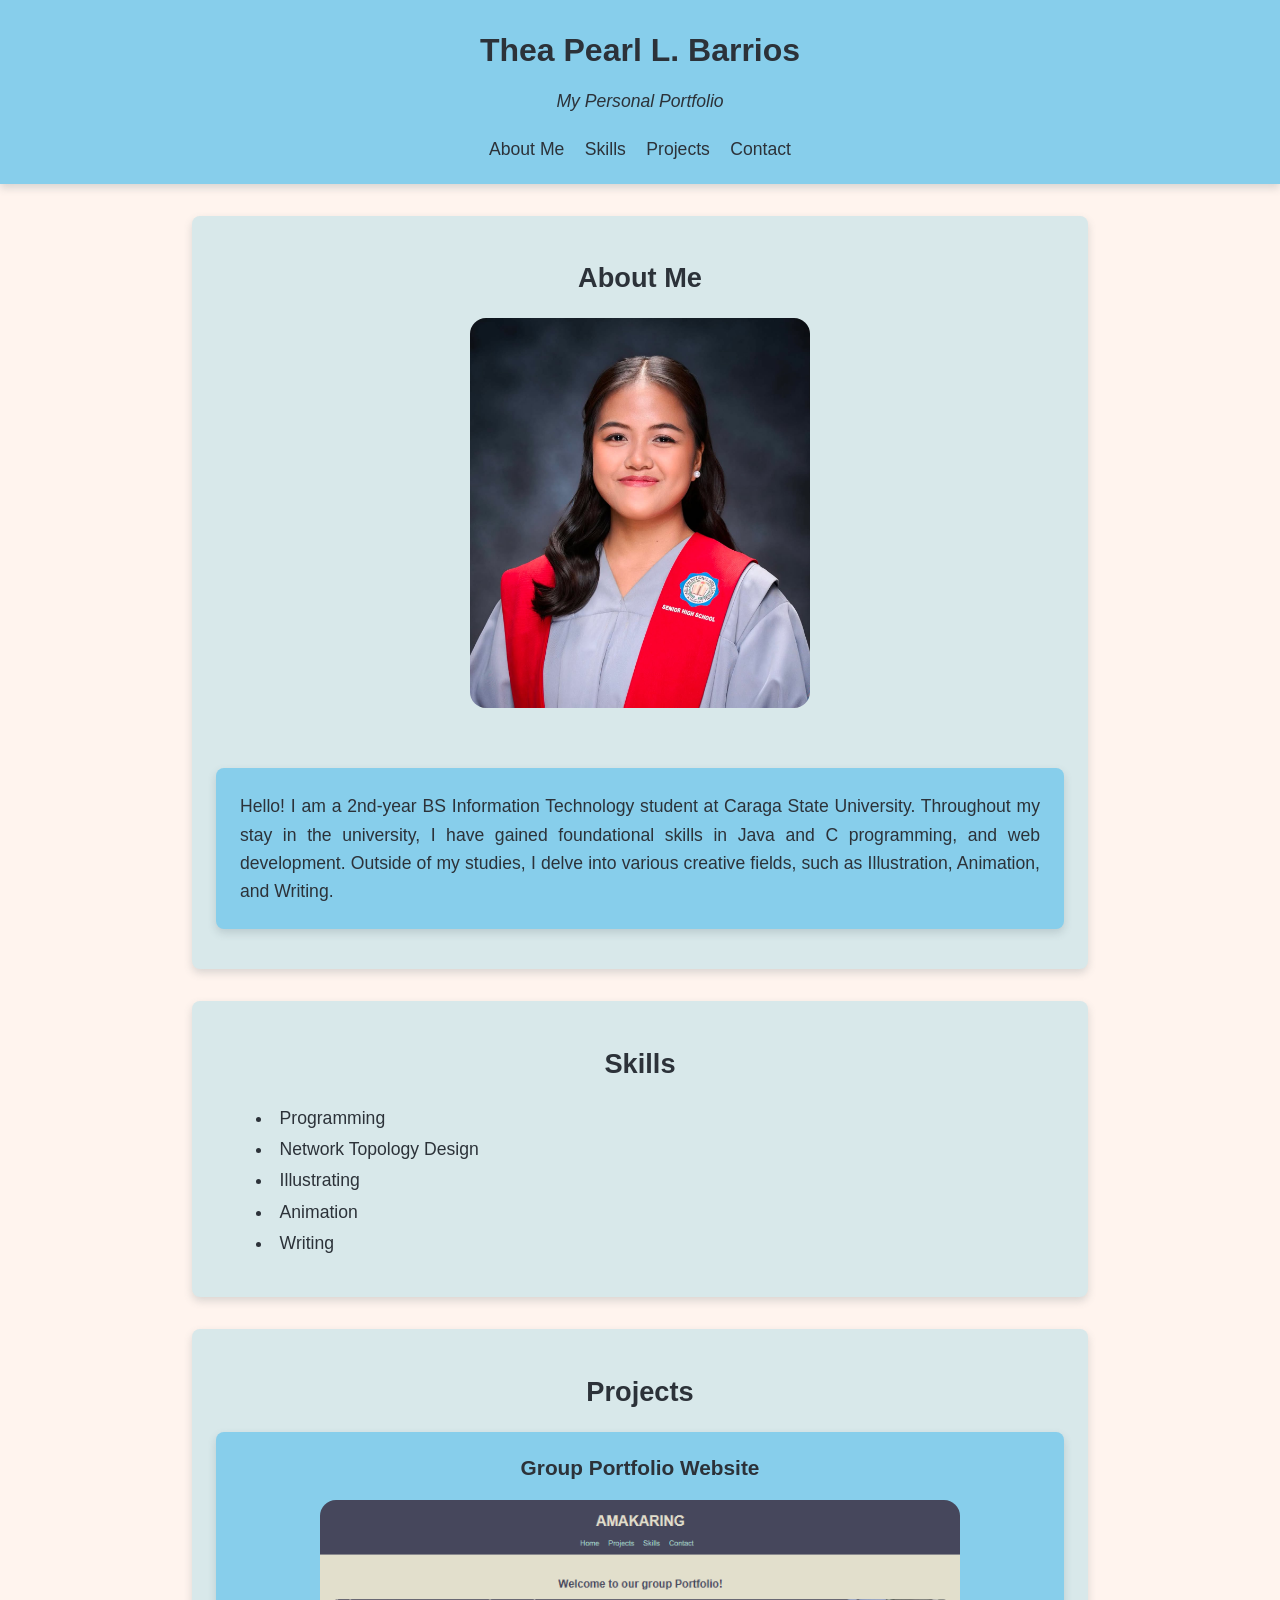
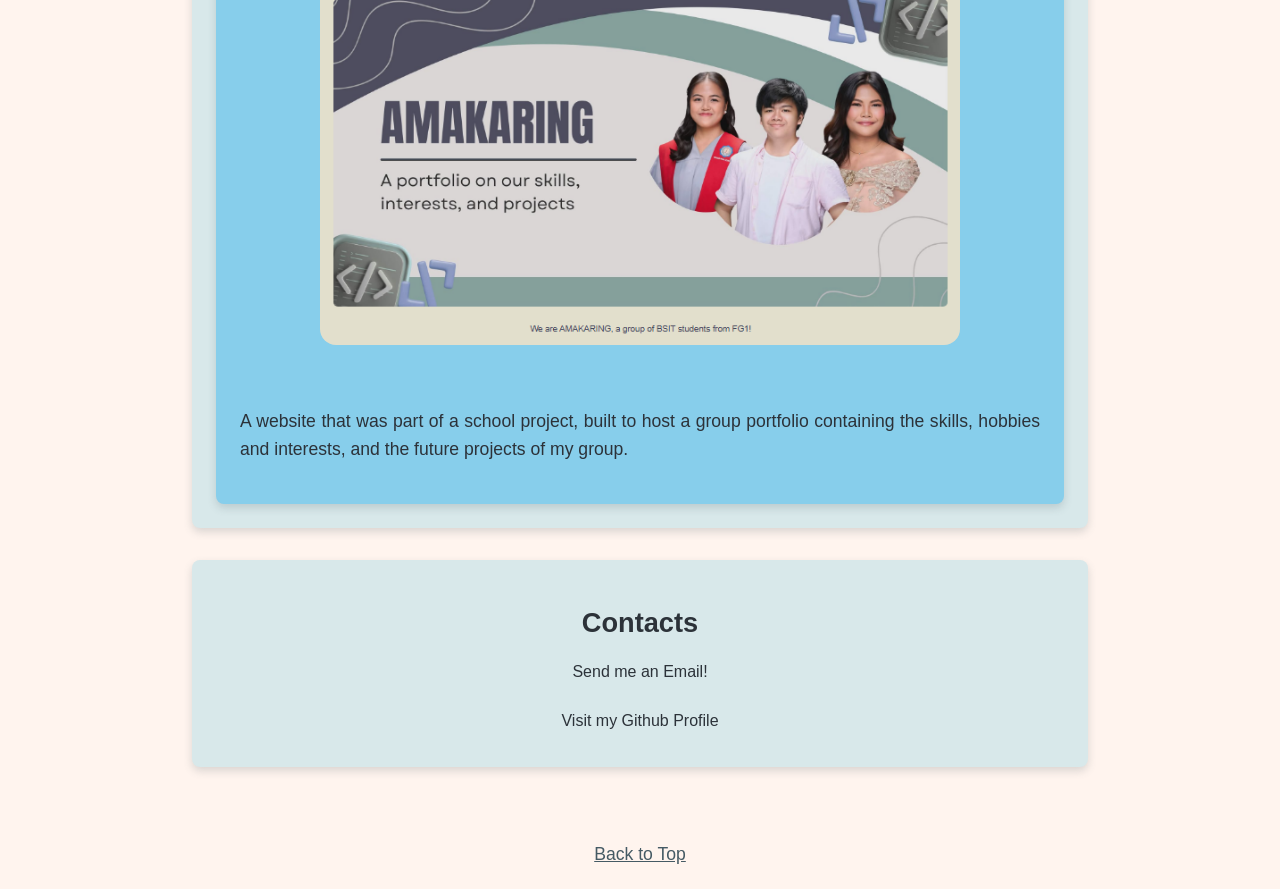
<file: index.html>
<!DOCTYPE html>

<html>
    <head>
        <link rel="stylesheet" href="style.css">
        <title>Thea Barrios-Personal Portfolio</title>
        <meta charset="UTF-8">
        <meta name="description" content="The Personal Portfolio of Thea Pearl Barrios containing her information, skills, projects, and contact">
        <meta name="author" content="Thea Barrios">
        <meta name="viewport" content="width=device-width, initial-scale=1.0">
    </head>
    <body>
        <header id="top">
            <h1>Thea Pearl L. Barrios</h1>
            <p>My Personal Portfolio</p>
            <nav>
                <a href="#aboutme">About Me</a>
                <a href="#skills">Skills</a>
                <a href="#projects"> Projects</a>
                <a href="#contact">Contact</a>
            </nav>
        </header>
            <main>
            <section id="aboutme">
                <h2>About Me</h2>
                <img src="Images/formal_picture.png" alt="A picture of Thea Pearl L. Barrios">
                <p> Hello! I am a 2nd-year BS Information Technology student at Caraga State University. Throughout my stay in the university, I have gained foundational skills in Java and C programming, and web development. Outside of my studies, I delve into various creative fields, such as Illustration, Animation, and Writing. </p>
            </section>
            <section id="skills">
                <h2>Skills</h2>
                <ul>
                    <li>Programming</li>
                    <li>Network Topology Design</li>
                    <li>Illustrating</li>
                    <li>Animation</li>
                    <li>Writing</li>
                </ul>
            </section>
            <section id="projects">
                <h2>Projects</h2>
                <article class="project-card">
                    <h3>Group Portfolio Website</h3>
                    <img src="Images/Desktop_View.png" alt="A picture of the desktop view of the group portfolio website, containing the group name 'AMAKARING' and the group's banner">
                    <p>A website that was part of a school project, built to host a group portfolio containing the skills, hobbies and interests, and the future projects of my group.</p>
                </article>
            </section>
            <section id="contact">
                <h2>Contacts</h2>
                <a href="mailto:theapearllolobarrios@gmail.com">Send me an Email!</a>
                <a href="https://github.com/theabarrios"><br>Visit my Github Profile</a>
            </section>
            </main>
        <footer>
            <a href="#top"><br>Back to Top</a> 
        </footer>
    </body>
</html>
</file>
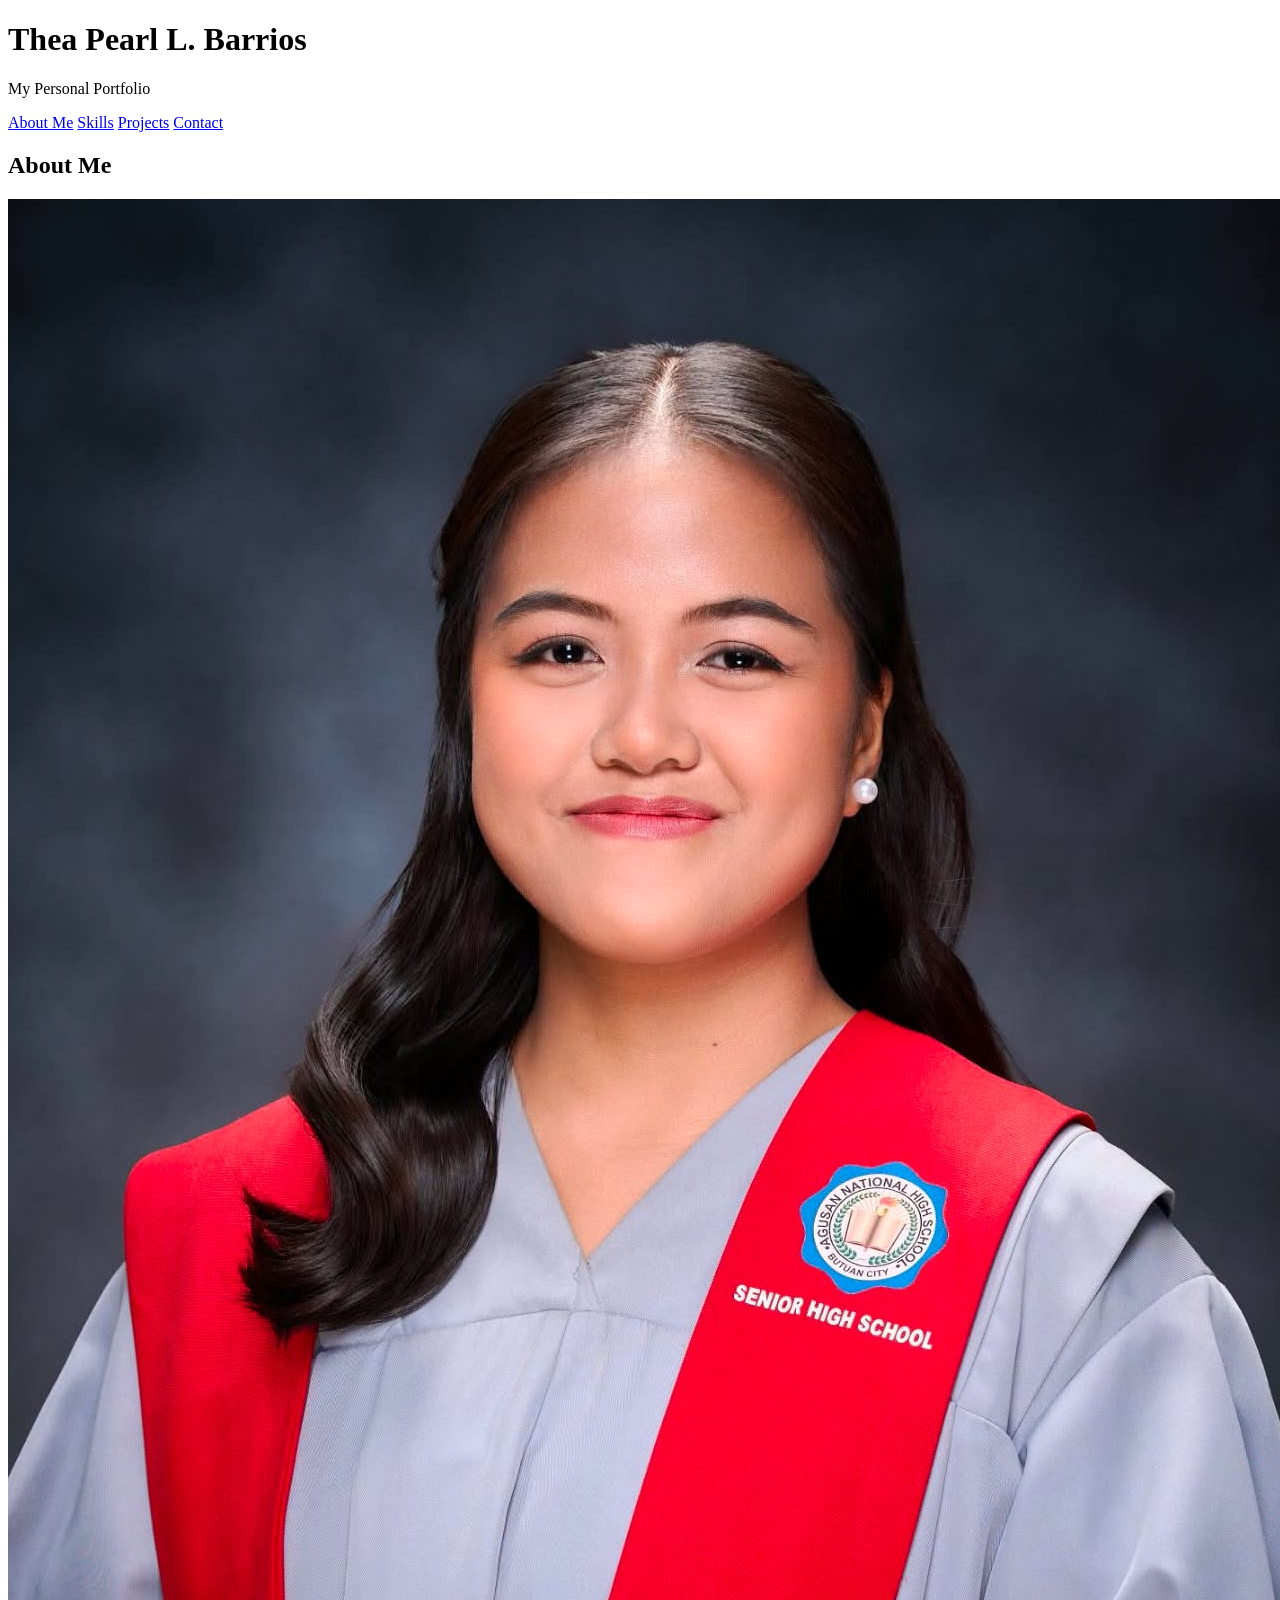
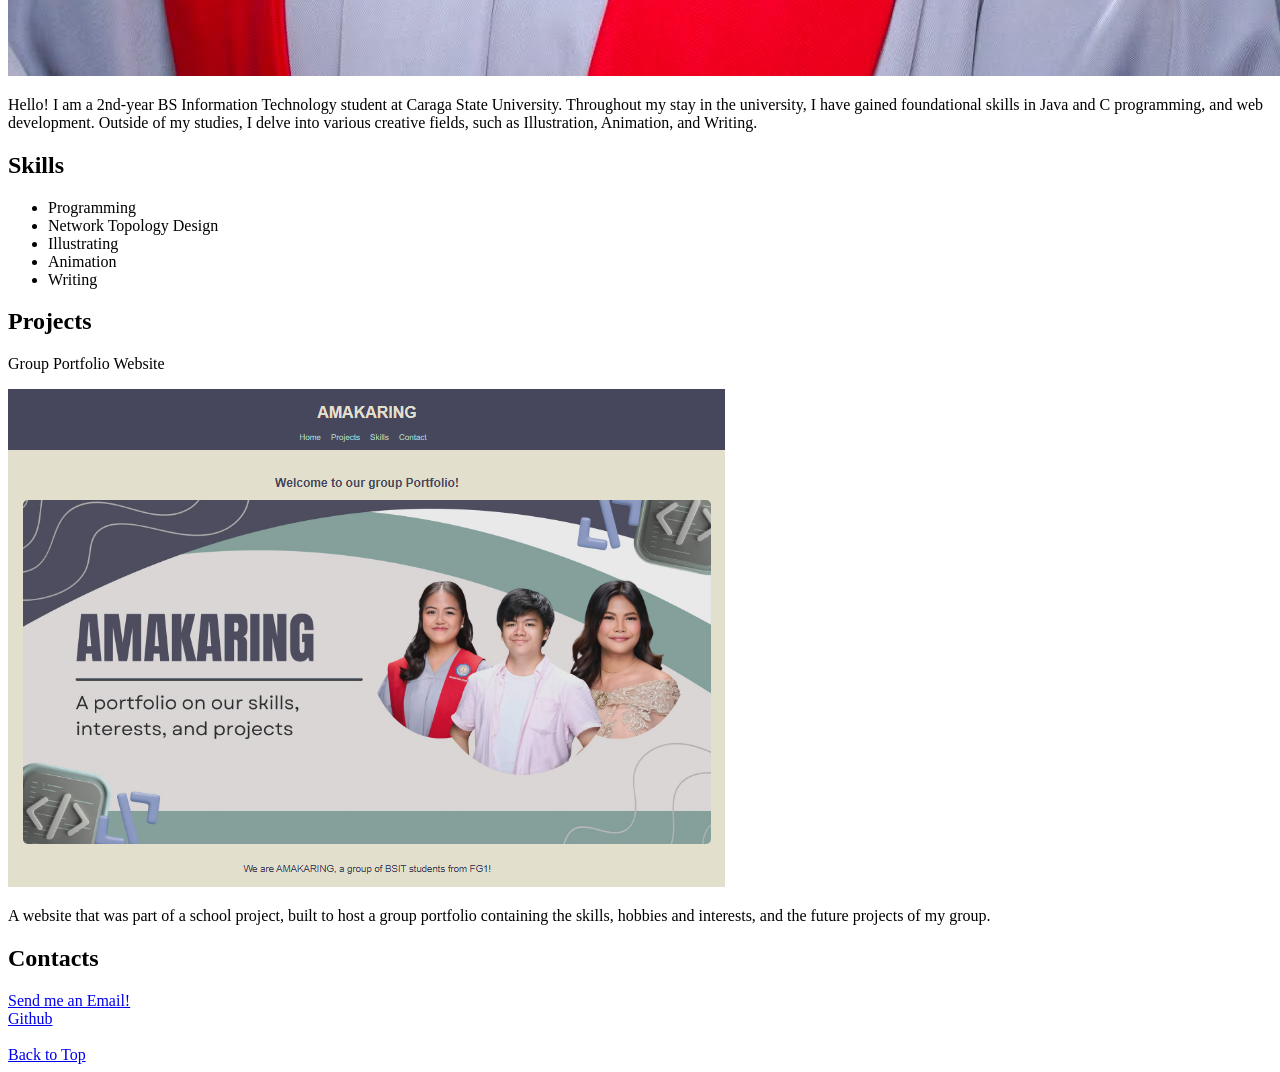
<file: e-portfolio.html>
<!DOCTYPE html>

<html>
    <head>
        <title>Thea Barrios-Personal Portfolio</title>
        <meta charset="UTF-8">
        <meta name="description" content="The Personal Portfolio of Thea Pearl Barrios containing her information, skills, projects, and contact">
        <meta name="author" content="Thea Barrios">
        <meta name="viewport" content="width=device-width, initial-scale=1.0">
    </head>
    <body>
        <header id="top">
            <h1>Thea Pearl L. Barrios</h1>
            <p>My Personal Portfolio</p>
            <nav>
                <a href="#aboutme">About Me</a>
                <a href="#skills">Skills</a>
                <a href="#projects"> Projects</a>
                <a href="#contact">Contact</a>
            </nav>
        </header>
            <main>
            <section id="aboutme">
                <h2>About Me</h2>
                <img src="Images/formal_picture.png" alt="A picture of Thea Pearl L. Barrios">
                <p> Hello! I am a 2nd-year BS Information Technology student at Caraga State University. Throughout my stay in the university, I have gained foundational skills in Java and C programming, and web development. Outside of my studies, I delve into various creative fields, such as Illustration, Animation, and Writing. </p>
            </section>
            <section id="skills">
                <h2>Skills</h2>
                <ul>
                    <li>Programming</li>
                    <li>Network Topology Design</li>
                    <li>Illustrating</li>
                    <li>Animation</li>
                    <li>Writing</li>
                </ul>
            </section>
            <section id="projects">
                <h2>Projects</h2>
                <p>Group Portfolio Website</p>
                <img src="Images/Desktop_View.png" alt="A picture of the desktop view of the group portfolio website, containing the group name 'AMAKARING' and the group's banner">
                <p>A website that was part of a school project, built to host a group portfolio containing the skills, hobbies and interests, and the future projects of my group.</p>
            </section>
            <section id="contact">
                <h2>Contacts</h2>
                <a href="mailto:theapearllolobarrios@gmail.com">Send me an Email!</a>
                <a href="https://github.com/theabarrios"><br>Github</a>
            </section>
            </main>
        <footer>
            <a href="#top"><br>Back to Top</a> 
        </footer>
    </body>
</html>
</file>
<file: style.css>
body{
    font-family: Roboto, Arial, sans-serif;
    margin: 0;
    padding: 0;
    background-color: #fff4ee;
    color: #2c3239;
}

header{
    background-color: #87CEEB;
    padding: 1.5rem;
    text-align: center;
    box-shadow: 0 0.25rem 0.5rem rgba(69, 90, 100, 0.2);
    margin-bottom:2rem;
}

header h1{
    font-size: 2rem;
    font-weight: bold;
    margin: 0.5rem 0;
}

header p{
    font-style: italic;
    font-size: 1.1rem;
}

nav{
    margin-top: 1.5rem;
}

nav a{
    color: #2c3239;
    font-size: 1.1rem;
    text-decoration: none;
    margin: 0 0.5rem;
}

nav a:hover{
    color: #455A64;
    text-decoration: underline;
}

a:focus-visible{
    outline: 0.2rem solid #455A64;
    outline-offset: 0.2rem;
}

main{
    display: flex;
    flex-direction: column;
    align-items: center;
    gap:2rem;
}

main section{
    text-align: center;
}

main h2{
    font-size: 1.7rem;
    font-weight: bold;
    margin-bottom: 1.5rem;
}

p, li{
    font-size: 1.1rem;
    line-height: 1.6;
}

main img{
    width: 40%;
    height: auto;
    margin-bottom:2.5rem;
    border-radius:1rem;
}

#aboutme, #projects, #skills, #contact{
    width: 70%;
    padding: 1.5rem;
    background-color: #d8e8ea;
    border-radius: 0.5rem;
    box-shadow: 0 0.25rem 0.5rem rgba(69, 90, 100, 0.2);
    box-sizing: border-box;
}

#aboutme img + p{
    width: 100%;
    padding: 1.5rem;
    margin: 1rem 0;
    background-color: #87CEEB;
    border-radius: 0.5rem;
    box-shadow: 0 0.25rem 0.5rem rgba(69, 90, 100, 0.2);
    text-align: justify;
    box-sizing: border-box;
}


#skills ul{
    padding-left: 1.5rem;
    list-style-position: inside;
}

#skills li{
    text-align: left;
    margin-bottom: 0.2rem; 
    margin-left:1rem; 
}

.project-card{
    width: 100%;
    padding: 1.5rem;
    background-color: #87CEEB;
    border-radius: 0.5rem;
    box-shadow: 0 0.25rem 0.5rem rgba(69, 90, 100, 0.2);
    box-sizing: border-box;
}

.project-card h3{
    font-size: 1.3rem;
    margin-top: 0;
}

.project-card p{
    text-align:justify;
}

.project-card img{
    width: 80%;
    height: auto;
    border-radius:1rem;
}

.project-card:hover{
    box-shadow: 0 0.4rem 0.8rem rgba(69, 90, 100, 0.3);
}

#contact a{
    display: block;
    margin: 0.8rem 0;
    color: #2c3239;
    text-decoration: none;
}

#contact a:hover{
    color: #455A64;
    text-decoration: underline;
}

footer{
    padding: 1.5rem;
    margin-top: 2rem;
    text-align: center;
}

footer a{
    font-size: 1.1rem;
    color: #455A64;
}

@media (max-width: 48rem){
    header{
        padding: 1.25rem;
    }

    nav a{
        display: block;
        margin: 0.7rem 0;
    }

    #aboutme, #skills, #projects, #contact{
        width: 90%;
    }

    main img{
        width: 60%;
    }

    .project-card img{
        width: 100%;
    }
}
</file>
